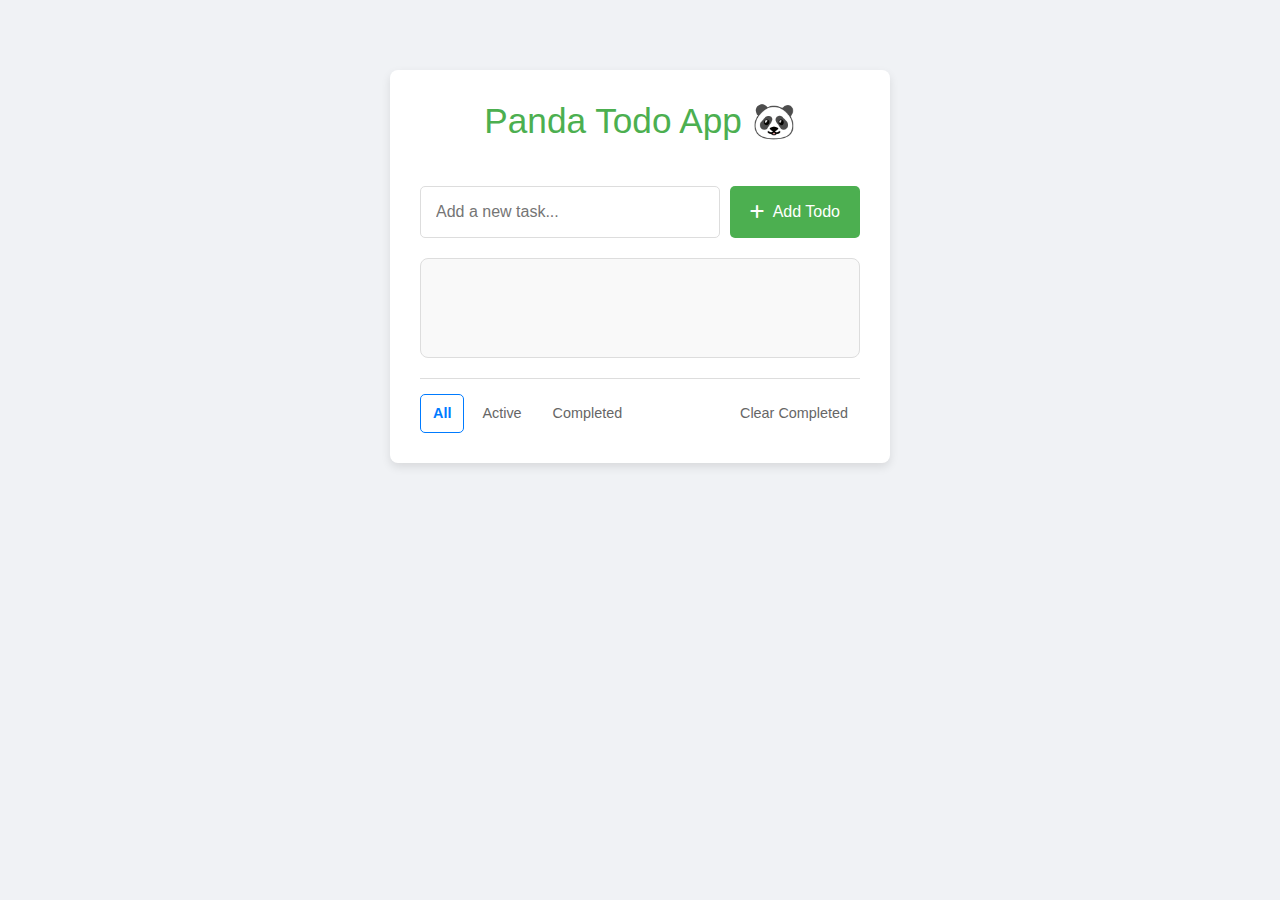
<file: index.html>
<!DOCTYPE html>
<html lang="en">
  <head>
    <meta charset="UTF-8" />
    <meta name="viewport" content="width=device-width, initial-scale=1.0" />
    <title>Panda Todo App</title>
    <link
      href="https://cdn.jsdelivr.net/npm/bootstrap@5.3.0/dist/css/bootstrap.min.css"
      rel="stylesheet"
    />
    <link
      href="https://cdnjs.cloudflare.com/ajax/libs/font-awesome/6.0.0-beta3/css/all.min.css"
      rel="stylesheet"
    />

    <link rel="stylesheet" href="style.css" />
  </head>

  <body>
    <div class="app-container">
      <h1 class="mb-4">Panda Todo App 🐼</h1>

      <div class="message-area" aria-live="polite"></div>

      <div class="todo-input-section">
        <input
          type="text"
          id="newTodoInput"
          placeholder="Add a new task..."
          aria-label="New task"
        />
        <button id="addTodoBtn" class="btn btn-primary">
          <i class="fas fa-plus"></i> Add Todo
        </button>
      </div>

      <div class="todo-list-section">
        <ul id="todoList" class="todo-list">
          <p id="noTodosMessage" class="info-message hidden">
            No tasks yet! Add one above.
          </p>
        </ul>
      </div>

      <div class="todo-footer">
        <!-- <span id="itemsLeft">0 items left</span> -->
        <div class="filters">
          <button class="btn filter-btn active" data-filter="all">All</button>
          <button class="btn filter-btn" data-filter="active">Active</button>
          <button class="btn filter-btn" data-filter="completed">
            Completed
          </button>
        </div>
        <button id="clearCompletedBtn" class="btn">Clear Completed</button>
      </div>
    </div>
    <script src="script.js"></script>
  </body>
</html>
</file>
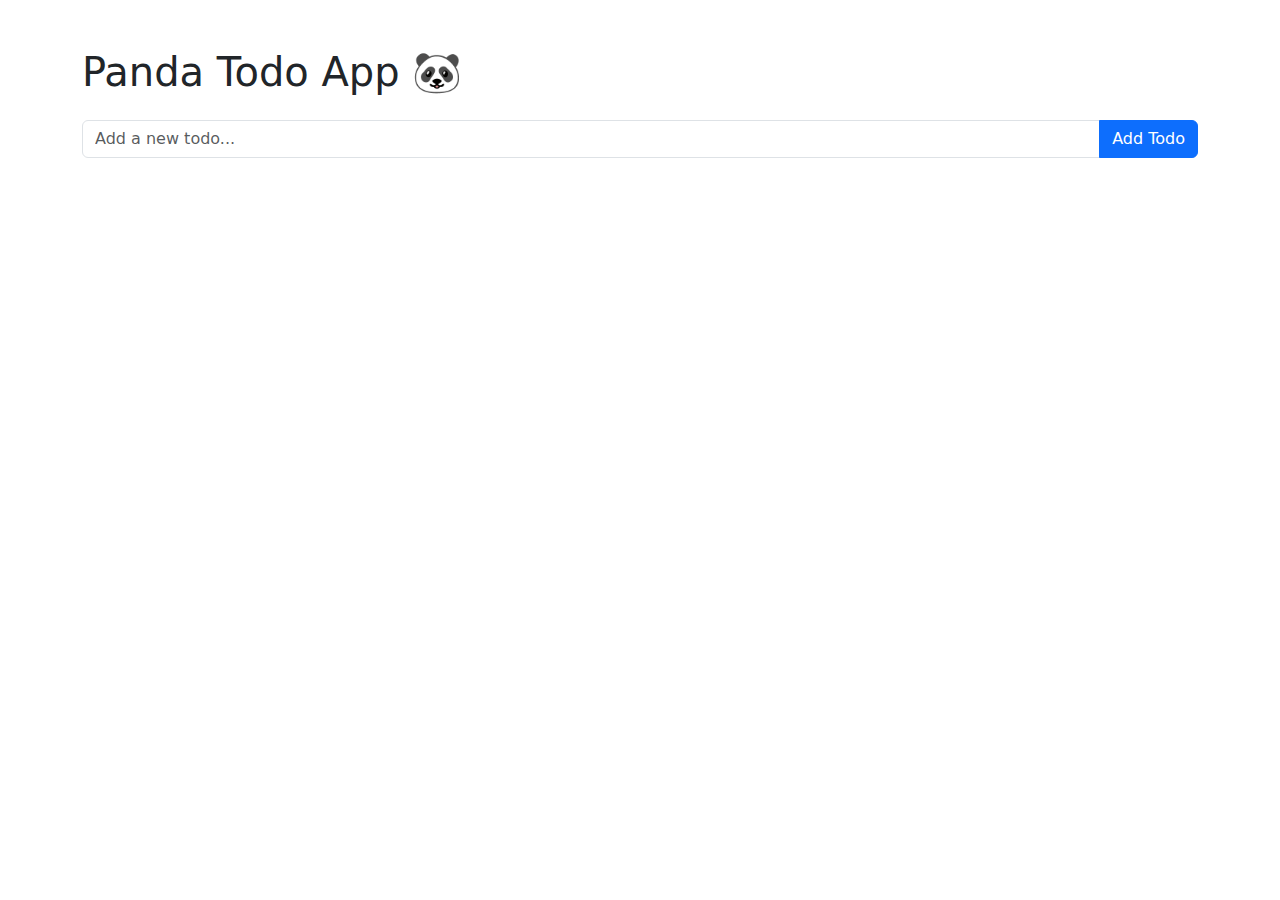
<file: index1.html>
<!DOCTYPE html>
<html lang="en">

<head>
    <meta charset="UTF-8" />
    <meta name="viewport" content="width=device-width, initial-scale=1.0" />
    <title>Panda Todo App</title>
    <link href="https://cdn.jsdelivr.net/npm/bootstrap@5.3.0/dist/css/bootstrap.min.css" rel="stylesheet" />
</head>

<body>
    <div class="container py-5">
        <h1 class="mb-4">Panda Todo App 🐼</h1>
        <div class="mb-3">
            <div class="input-group">
                <input type="text" id="todo-input" class="form-control" placeholder="Add a new todo..." />
                <button id="add-btn" class="btn btn-primary">Add Todo</button>
            </div>
        </div>
        <ul id="todo-list" class="list-group">
            <!-- push your todo here -->
        </ul>
    </div>
    <script src="script.js"></script>
</body>

</html>
</file>
<file: style.css>
/* Basic Reset & Typography */
:root {
  --primary-color: #4caf50; /* Green */
  --primary-dark: #45a049;
  --secondary-color: #007bff; /* Blue for filters */
  --danger-color: #f44336; /* Red */
  --text-color: #333;
  --light-text-color: #666;
  --bg-color: #f0f2f5; /* Light grey background */
  --card-bg: #fff;
  --border-color: #ddd;
  --shadow: 0 4px 10px rgba(0, 0, 0, 0.1);
  --hover-shadow: 0 6px 12px rgba(0, 0, 0, 0.15);
  --border-radius: 8px;
}

* {
  box-sizing: border-box;
  margin: 0;
  padding: 0;
}

body {
  font-family: 'Segoe UI', Tahoma, Geneva, Verdana, sans-serif;
  line-height: 1.6;
  color: var(--text-color);
  background-color: var(--bg-color);
  display: flex;
  justify-content: center;
  align-items: flex-start; /* Align to top, not center vertically */
  min-height: 100vh; /* Full viewport height */
  padding: 20px;
}

/* Main App Container */
.app-container {
  background-color: var(--card-bg);
  border-radius: var(--border-radius);
  box-shadow: var(--shadow);
  padding: 30px;
  width: 100%;
  max-width: 500px; /* Max width for the app */
  margin-top: 50px; /* Push it down from the top */
  display: flex;
  flex-direction: column;
  gap: 20px; /* Space between sections */
}

.app-container h1 {
  text-align: center;
  color: var(--primary-color);
  margin-bottom: 20px;
  font-size: 2.2em;
}

.app-container h1 .fas {
  margin-right: 10px;
  color: var(--primary-color);
}

/* Message Area Styling */
.message-area {
  position: fixed;
  top: 20px;
  left: 50%;
  transform: translateX(-50%);
  padding: 12px 25px;
  border-radius: 5px;
  color: white;
  font-weight: bold;
  opacity: 0;
  visibility: hidden;
  transition: opacity 0.3s ease, visibility 0.3s ease;
  z-index: 1001;
  box-shadow: 0 2px 8px rgba(0, 0, 0, 0.2);
}

.message-area.show {
  opacity: 1;
  visibility: visible;
}
.message-area.success {
  background-color: var(--primary-color);
}
.message-area.error {
  background-color: var(--danger-color);
}
.message-area.info {
  background-color: var(--secondary-color);
}

/* Todo Input Section */
.todo-input-section {
  display: flex;
  gap: 10px;
}

#newTodoInput {
  flex-grow: 1; /* Takes available space */
  padding: 12px 15px;
  border: 1px solid var(--border-color);
  border-radius: 5px;
  font-size: 1em;
  outline: none;
  transition: border-color 0.3s ease, box-shadow 0.3s ease;
}

#newTodoInput:focus {
  border-color: var(--primary-color);
  box-shadow: 0 0 0 3px rgba(76, 175, 80, 0.2); /* Light green shadow */
}

/* Button Base Styles */
.btn {
  padding: 12px 20px;
  border: none;
  border-radius: 5px;
  cursor: pointer;
  font-size: 1em;
  transition: background-color 0.3s ease, transform 0.2s ease,
    box-shadow 0.2s ease;
  display: inline-flex;
  align-items: center;
  justify-content: center;
  white-space: nowrap; /* Prevent text wrapping */
}

.btn .fas {
  margin-right: 8px;
}

.btn-primary {
  background-color: var(--primary-color);
  color: white;
}

.btn-primary:hover {
  background-color: var(--primary-dark);
  transform: translateY(-1px);
  box-shadow: var(--shadow);
}

/* Todo List Section */
.todo-list-section {
  min-height: 100px; /* Ensure space even if empty */
  border: 1px solid var(--border-color);
  border-radius: var(--border-radius);
  padding: 15px;
  background-color: #f9f9f9;
}

.todo-list {
  list-style: none; /* Remove default list bullets */
  padding: 0;
  margin: 0;
}

/* Styling for individual Todo Items */
.todo-item {
  display: flex;
  align-items: center;
  padding: 10px 0;
  border-bottom: 1px solid #eee;
  transition: background-color 0.2s ease;
}

.todo-item:last-child {
  border-bottom: none; /* No border for the last item */
}

.todo-item:hover {
  background-color: #f0f0f0;
}

.todo-item .checkbox-container {
  display: flex;
  align-items: center;
  cursor: pointer;
  user-select: none; /* Prevent text selection */
  margin-right: 15px;
}

.todo-item .custom-checkbox {
  width: 20px;
  height: 20px;
  border: 2px solid var(--primary-color);
  border-radius: 50%;
  display: flex;
  justify-content: center;
  align-items: center;
  margin-right: 10px;
  transition: background-color 0.2s ease, border-color 0.2s ease;
}

.todo-item .custom-checkbox .fas {
  color: white;
  font-size: 0.8em;
  opacity: 0; /* Hidden by default */
  transition: opacity 0.2s ease;
}

.todo-item.completed .custom-checkbox {
  background-color: var(--primary-color);
  border-color: var(--primary-color);
}

.todo-item.completed .custom-checkbox .fas {
  opacity: 1; /* Show checkmark when completed */
}

.todo-item .todo-text {
  flex-grow: 1; /* Take up remaining space */
  font-size: 1.1em;
  color: var(--text-color);
  word-break: break-word; /* Break long words */
  cursor: text; /* Indicate editable text */
  padding: 2px 0; /* Small padding for editing */
}

.todo-item.completed .todo-text {
  text-decoration: line-through;
  color: var(--light-text-color);
}

.todo-item .delete-btn {
  background: none;
  border: none;
  color: var(--light-text-color);
  cursor: pointer;
  font-size: 1.1em;
  padding: 5px;
  margin-left: 10px;
  transition: color 0.2s ease, transform 0.2s ease;
  opacity: 0; /* Hidden by default, show on hover */
}

.todo-item:hover .delete-btn {
  opacity: 1; /* Show delete button on hover */
}

.todo-item .delete-btn:hover {
  color: var(--danger-color);
  transform: scale(1.1);
}

.info-message {
  text-align: center;
  font-style: italic;
  color: var(--light-text-color);
  padding: 20px;
}

/* Todo Footer */
.todo-footer {
  display: flex;
  justify-content: space-between;
  align-items: center;
  padding-top: 15px;
  border-top: 1px solid var(--border-color);
  color: var(--light-text-color);
  font-size: 0.9em;
}

#itemsLeft {
  white-space: nowrap; /* Prevent "0 items left" from wrapping */
}

.todo-footer .filters {
  display: flex;
  gap: 5px;
}

.todo-footer .filters .btn {
  padding: 8px 12px;
  background-color: transparent;
  color: var(--light-text-color);
  border: 1px solid transparent;
}

.todo-footer .filters .btn:hover {
  background-color: #eee;
  color: var(--text-color);
  transform: none; /* No lift effect for filter buttons */
  box-shadow: none;
}

.todo-footer .filters .btn.active {
  border-color: var(--secondary-color);
  color: var(--secondary-color);
  font-weight: bold;
}

#clearCompletedBtn {
  background-color: transparent;
  color: var(--light-text-color);
  padding: 8px 12px;
}

#clearCompletedBtn:hover {
  color: var(--danger-color);
  background-color: #ffe0e0; /* Light red background on hover */
  transform: translateY(-1px);
  box-shadow: var(--shadow);
}

/* Utility Classes */
.hidden {
  display: none !important;
}
.filter-btn.active {
  font-weight: bold;
  background-color: #007bff;
  color: white;
}
.fa-trash {
  color: red !important;
  margin: auto 5px;
}
.fas {
}

/* Responsive Design */
@media (max-width: 600px) {
  body {
    padding: 10px;
    align-items: flex-start;
  }
  .app-container {
    padding: 20px;
    margin-top: 20px;
    gap: 15px;
  }
  .app-container h1 {
    font-size: 1.8em;
  }
  .todo-input-section {
    flex-direction: column;
    gap: 15px;
  }
  .todo-footer {
    flex-direction: column;
    gap: 15px;
    align-items: flex-start;
  }
  .todo-footer .filters {
    width: 100%;
    display: flex;
    justify-content: space-around;
  }
  #clearCompletedBtn {
    width: 100%;
  }
}

@media (max-width: 400px) {
  .app-container {
    padding: 15px;
  }
  #newTodoInput,
  .btn {
    font-size: 0.95em;
    padding: 10px 15px;
  }
}
</file>
